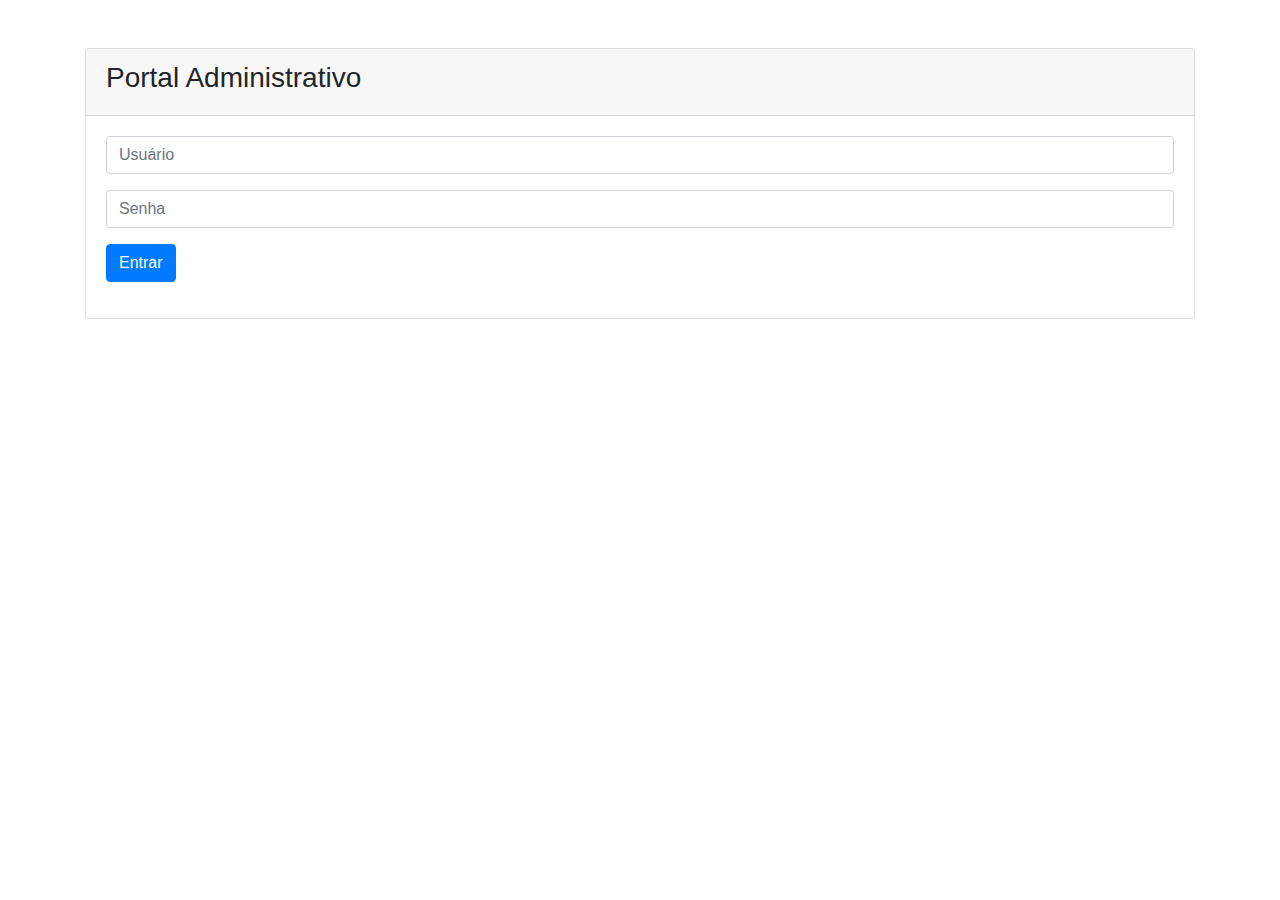
<file: ADM/login.html>
<!DOCTYPE html>
<html lang="pt-br">
<head>
  <meta charset="UTF-8">
  <meta name="viewport" content="width=device-width, initial-scale=1.0">
  <title>Portal Administrativo</title>
  <!-- Bootstrap CSS -->
  <link rel="stylesheet" href="https://stackpath.bootstrapcdn.com/bootstrap/4.5.2/css/bootstrap.min.css">
</head>
<body>
  <div class="container">
    <div class="card mt-5">
      <div class="card-header">
        <h3>Portal Administrativo</h3>
      </div>
      <div class="card-body">
        <form action="login.php" method="POST">
          <div class="form-group">
            <input type="text" id="username" name="username" class="form-control" placeholder="Usuário" required>
          </div>
          <div class="form-group">
            <input type="password" id="password" name="password" class="form-control" placeholder="Senha" required>
          </div>
          <div class="form-group">
            <button type="submit" class="btn btn-primary">Entrar</button>
          </div>
        </form>
      </div>
    </div>
  </div>

  <!-- Bootstrap JS e jQuery (opcional, se necessário) -->
  <script src="https://code.jquery.com/jquery-3.5.1.slim.min.js"></script>
  <script src="https://stackpath.bootstrapcdn.com/bootstrap/4.5.2/js/bootstrap.min.js"></script>
</body>
</html>
</file>
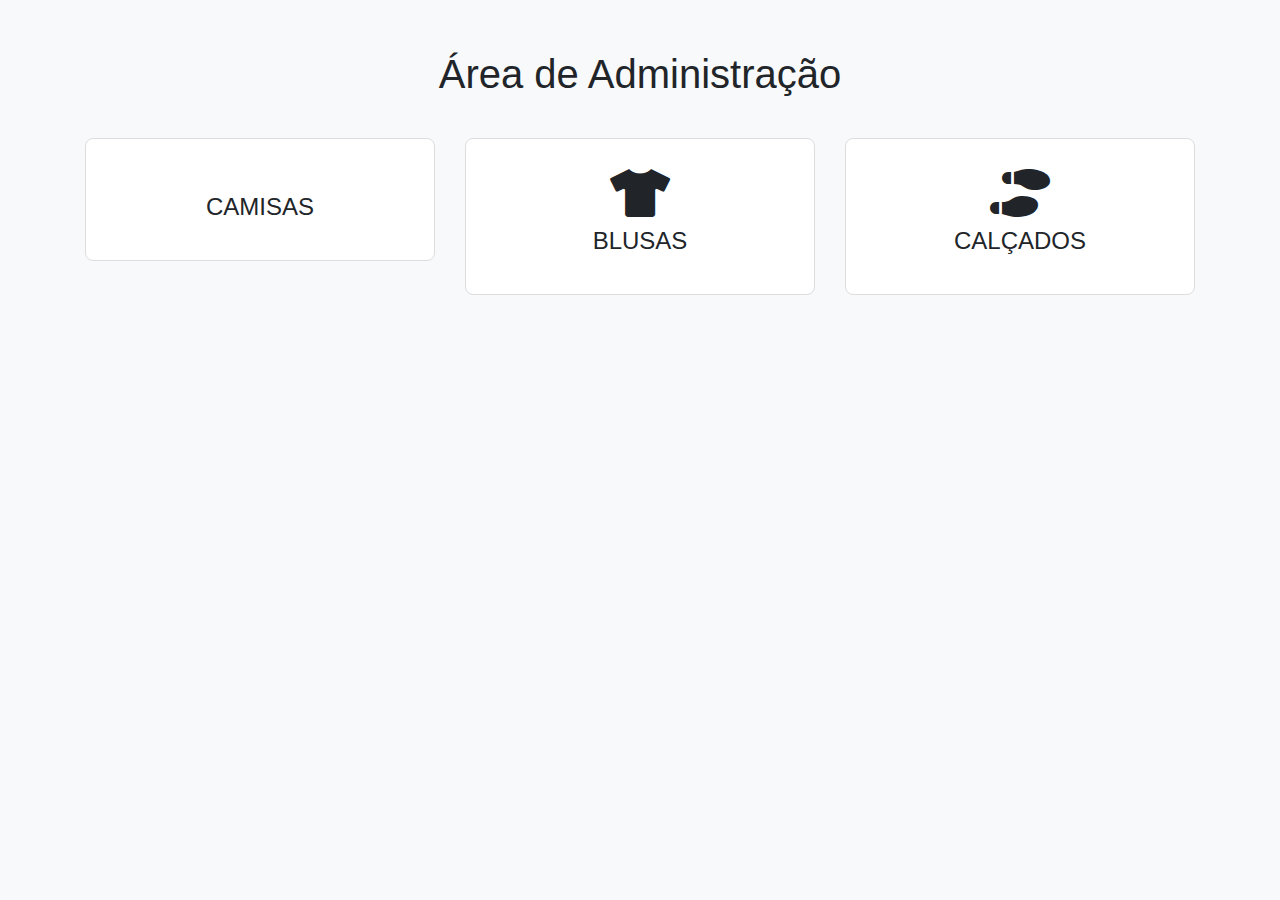
<file: ADM/portalADM.html>
<!DOCTYPE html>
<html lang="pt-br">
<head>
  <meta charset="UTF-8">
  <meta name="viewport" content="width=device-width, initial-scale=1.0">
  <title>Área de Administração</title>
  <!-- Bootstrap CSS -->
  <link rel="stylesheet" href="https://stackpath.bootstrapcdn.com/bootstrap/4.5.2/css/bootstrap.min.css">
  <!-- Font Awesome -->
  <link rel="stylesheet" href="https://cdnjs.cloudflare.com/ajax/libs/font-awesome/5.15.3/css/all.min.css">
  <link rel="stylesheet" href="../src/css/portalADM.css">

</head>
<body>
  <div class="container admin-container">
    <h1 class="admin-title">Área de Administração</h1>
    <div class="row">
      <div class="col-md-4">
        <div class="admin-box" onclick="window.location.href='camisaADM.html';">
          <i class="fas fa-jeans icon"></i>
          <h4>CAMISAS</h4>
        </div>
      </div>
      <div class="col-md-4">
        <div class="admin-box" onclick="window.location.href='blusasADM.html';">
          <i class="fas fa-tshirt icon"></i>
          <h4>BLUSAS</h4>
        </div>
      </div>
      <div class="col-md-4">
        <div class="admin-box" onclick="window.location.href='calçadosADM.html';">
          <i class="fas fa-shoe-prints icon"></i>
          <h4>CALÇADOS</h4>
        </div>
      </div>
    </div>
  </div>

  <!-- Bootstrap JS (opcional, se necessário para funcionalidades adicionais) -->
  <script src="https://stackpath.bootstrapcdn.com/bootstrap/4.5.2/js/bootstrap.min.js"></script>
</body>
</html>
</file>
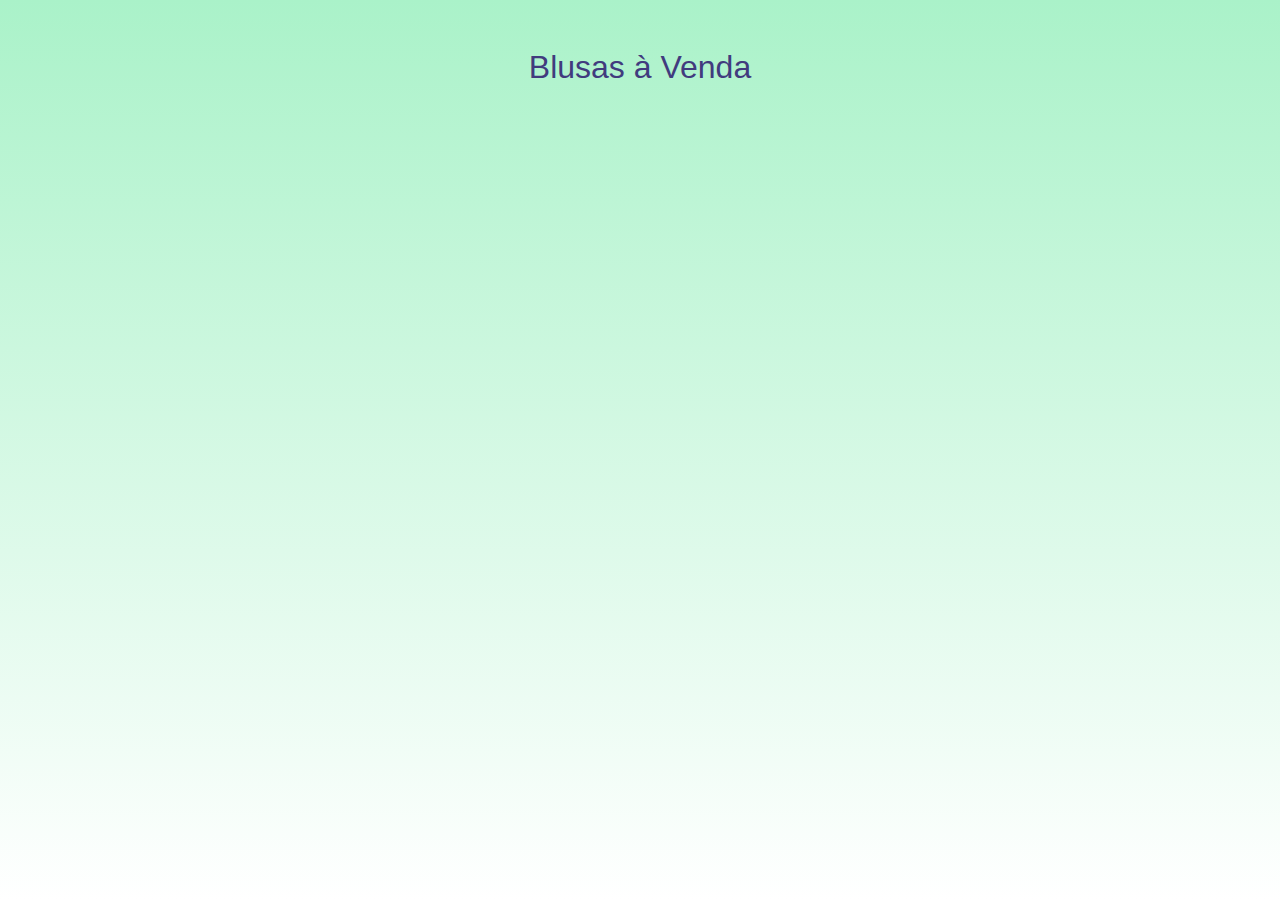
<file: src/pages/blusas.html>
<!DOCTYPE html>
<html lang="pt-br">
<head>
  <meta charset="UTF-8">
  <meta name="viewport" content="width=device-width, initial-scale=1.0">
  <title>Blusas à Venda</title>
  <link rel="stylesheet" href="https://cdnjs.cloudflare.com/ajax/libs/font-awesome/5.15.3/css/all.min.css">
  <link href="https://stackpath.bootstrapcdn.com/bootstrap/4.5.2/css/bootstrap.min.css" rel="stylesheet">
  <link rel="stylesheet" href="../css/blusas.css">
</head>
<body>
  <div class="container mt-5">
    <h2 class="text-center mb-4">Blusas à Venda</h2>
    <div id="productsContainer" class="row"></div>
  </div>

  <div id="productModals"></div>

  <script src="https://code.jquery.com/jquery-3.5.1.min.js"></script>
  <script src="https://stackpath.bootstrapcdn.com/bootstrap/4.5.2/js/bootstrap.min.js"></script>
  <script src="https://api.backendless.com/sdk/js/latest/backendless.min.js"></script>
  <script src="../js/blusasmain.js"></script>
</body>
</html>
</file>
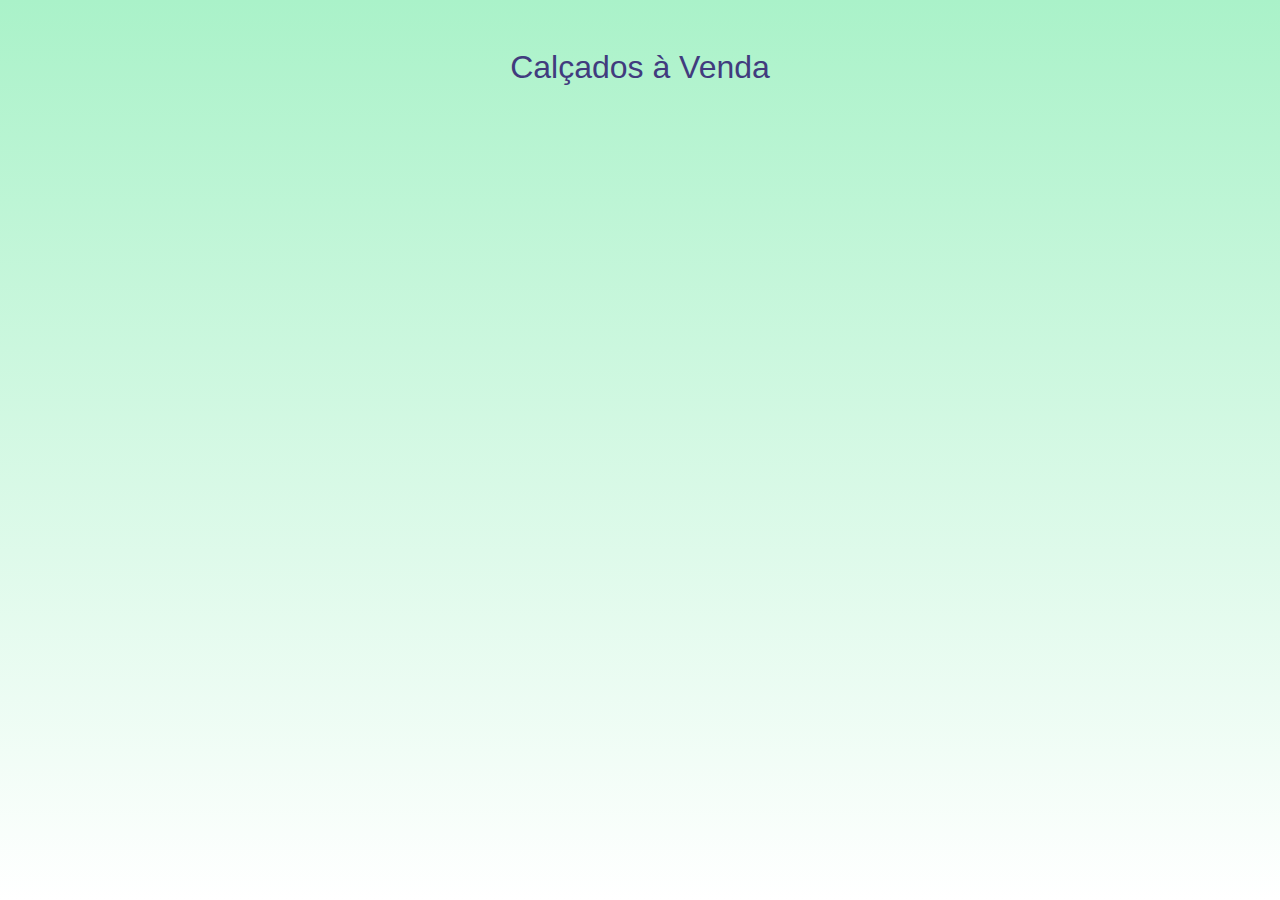
<file: src/pages/calçados.html>
<!DOCTYPE html>
<html lang="pt-br">
<head>
  <meta charset="UTF-8">
  <meta name="viewport" content="width=device-width, initial-scale=1.0">
  <title>Calçados à Venda</title>
  <link rel="stylesheet" href="https://cdnjs.cloudflare.com/ajax/libs/font-awesome/5.15.3/css/all.min.css">
  <link href="https://stackpath.bootstrapcdn.com/bootstrap/4.5.2/css/bootstrap.min.css" rel="stylesheet">
  <link rel="stylesheet" href="../css/calçados.css">
</head>
<body>
  <div class="container mt-5">
    <h2 class="text-center mb-4">Calçados à Venda</h2>
    <div id="productsContainer" class="row"></div>
  </div>

  <div id="productModals"></div>

  <script src="https://code.jquery.com/jquery-3.5.1.min.js"></script>
  <script src="https://stackpath.bootstrapcdn.com/bootstrap/4.5.2/js/bootstrap.min.js"></script>
  <script src="https://api.backendless.com/sdk/js/latest/backendless.min.js"></script>
  <script src="../js/calcadosmain.js"></script>
</body>
</html>
</file>
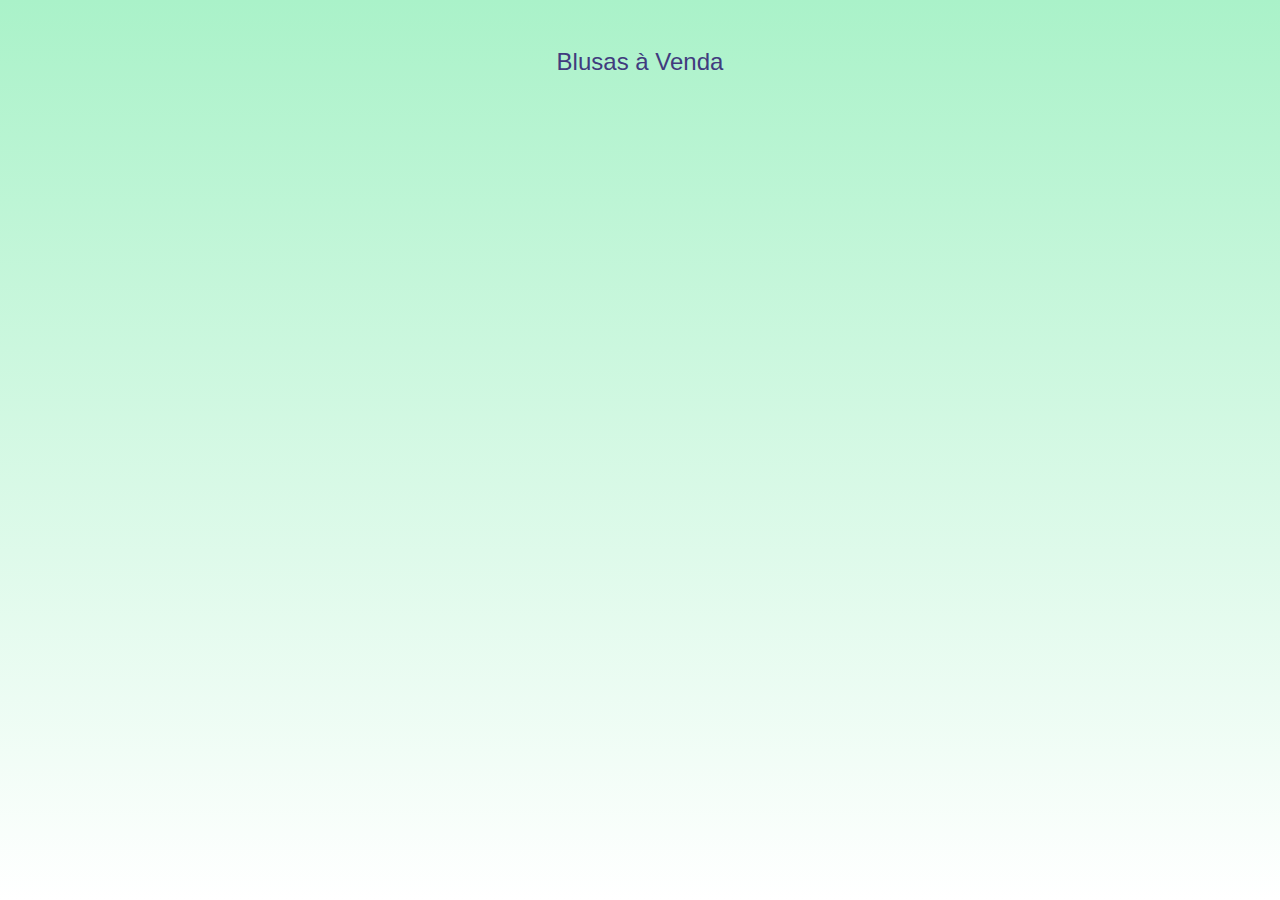
<file: src/pages/camisa.html>
<!DOCTYPE html>
<html lang="pt-br">
<head>
  <meta charset="UTF-8">
  <meta name="viewport" content="width=device-width, initial-scale=1.0">
  <title>Blusas à Venda</title>
  <link href="https://stackpath.bootstrapcdn.com/bootstrap/4.5.2/css/bootstrap.min.css" rel="stylesheet">
  <link rel="stylesheet" href="../css/camisa.css">
</head>
<body>
  <div class="container mt-5">
    <h2 class="text-center mb-4">Blusas à Venda</h2>
    <div id="productsContainer" class="row"></div>
  </div>

  <div id="productModals"></div>

  <script src="https://code.jquery.com/jquery-3.5.1.min.js"></script>
  <script src="https://stackpath.bootstrapcdn.com/bootstrap/4.5.2/js/bootstrap.min.js"></script>
  <script src="https://api.backendless.com/sdk/js/latest/backendless.min.js"></script>
  <script src="../js/main.js"></script>
</body>
</html>
</file>
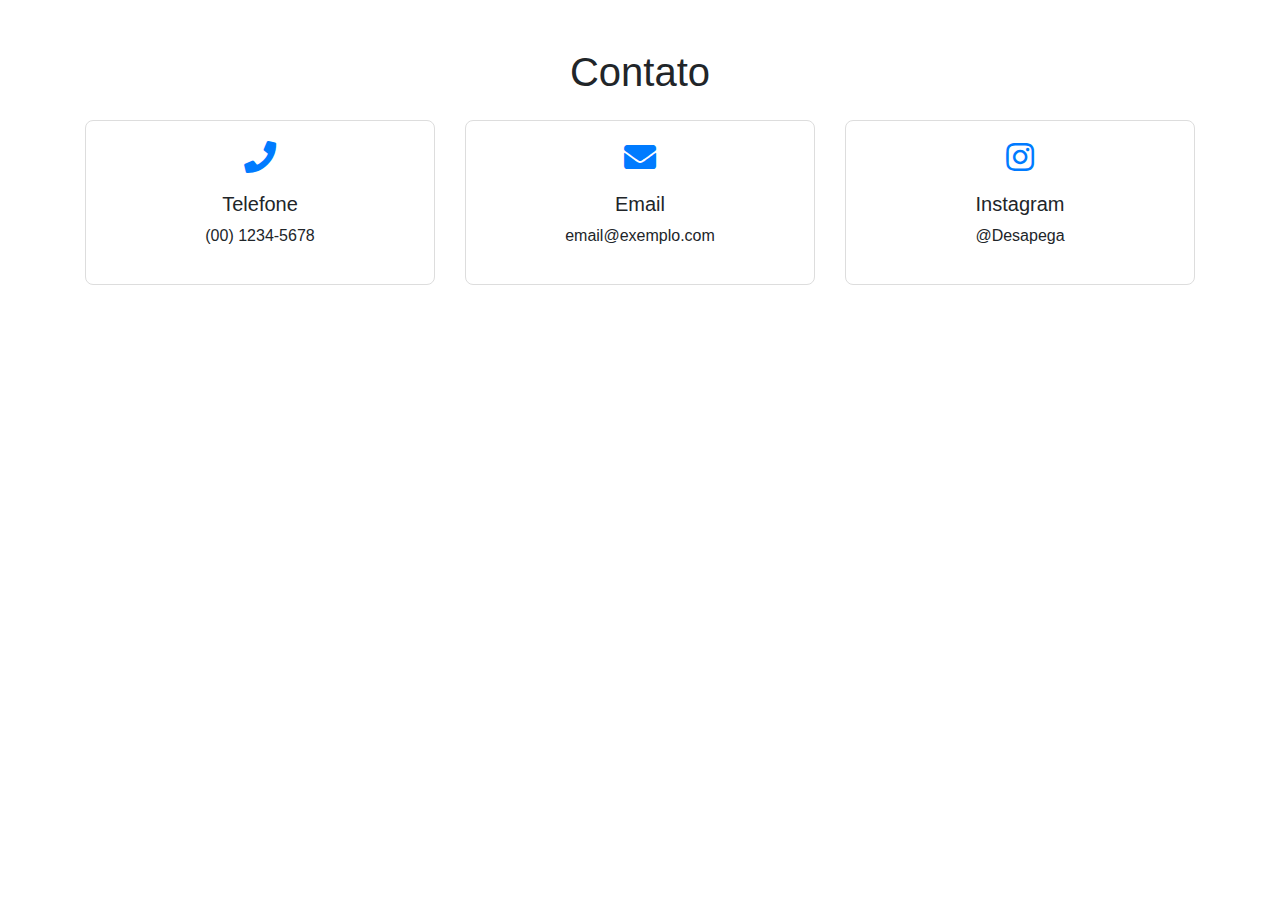
<file: src/pages/contato.html>
<!DOCTYPE html>
<html lang="en">
<head>
    <meta charset="UTF-8">
    <meta name="viewport" content="width=device-width, initial-scale=1.0">
    <title>Contato</title>
    <link rel="stylesheet" href="https://stackpath.bootstrapcdn.com/bootstrap/4.5.2/css/bootstrap.min.css">
    <link rel="stylesheet" href="https://cdnjs.cloudflare.com/ajax/libs/font-awesome/5.15.4/css/all.min.css">
    <link rel="stylesheet" href="../css/contato.css">
</head>
<body>
    <div class="container mt-5">
        <h1 class="text-center mb-4">Contato</h1>
        <div class="row">
            <div class="col-md-4 mb-4">
                <div class="contact-card">
                    <i class="fas fa-phone contact-icon"></i>
                    <h5 class="mt-3">Telefone</h5>
                    <p>(00) 1234-5678</p>
                </div>
            </div>
            <div class="col-md-4 mb-4">
                <div class="contact-card">
                    <i class="fas fa-envelope contact-icon"></i>
                    <h5 class="mt-3">Email</h5>
                    <p>email@exemplo.com</p>
                </div>
            </div>
            <div class="col-md-4 mb-4">
                <div class="contact-card">
                    <i class="fab fa-instagram contact-icon"></i>
                    <h5 class="mt-3">Instagram</h5>
                    <p>@Desapega</p>
                </div>
            </div>
        </div>
    </div>
    <script src="https://code.jquery.com/jquery-3.5.1.slim.min.js"></script>
    <script src="https://cdn.jsdelivr.net/npm/@popperjs/core@2.9.2/dist/umd/popper.min.js"></script>
    <script src="https://stackpath.bootstrapcdn.com/bootstrap/4.5.2/js/bootstrap.min.js"></script>
</body>
</html>
</file>
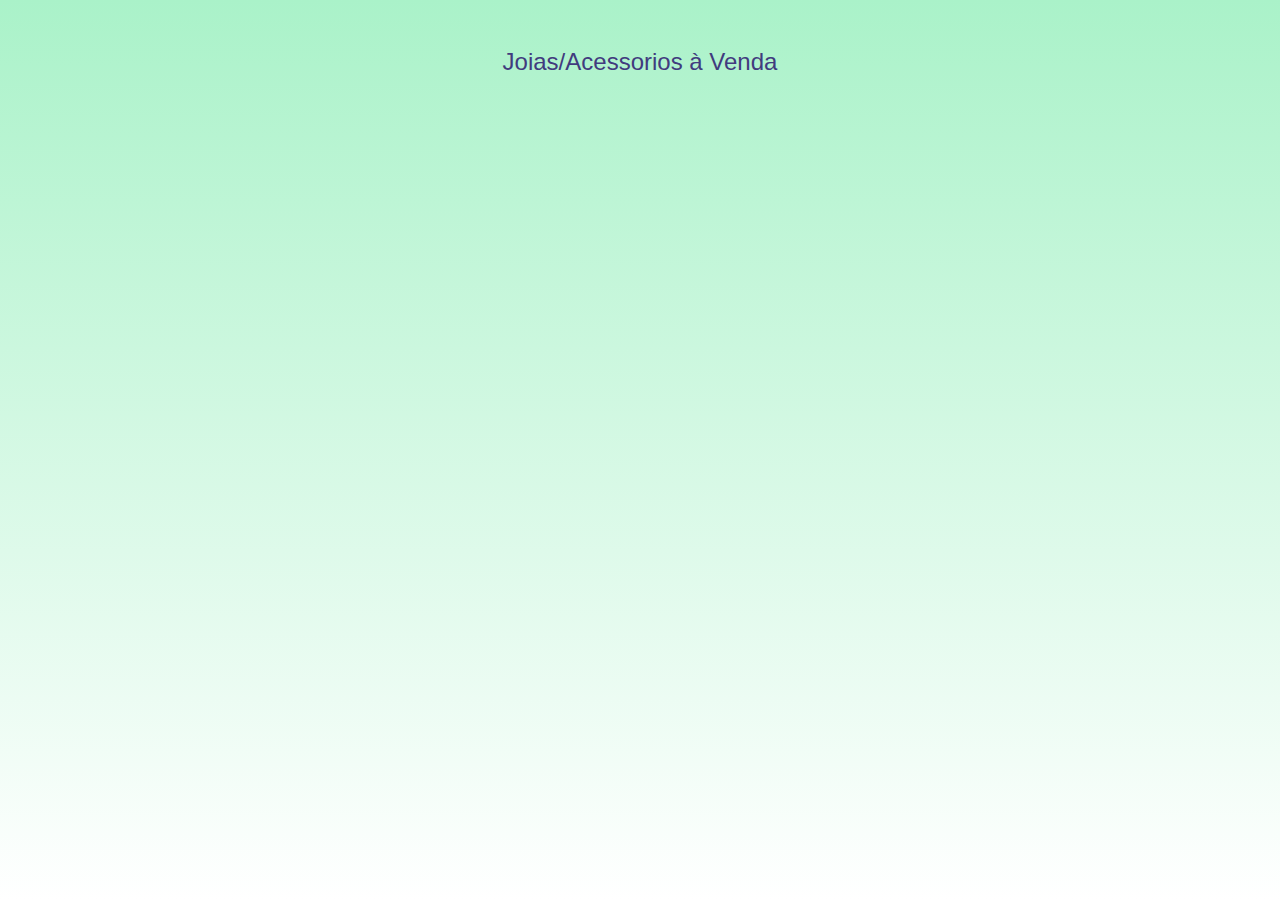
<file: src/pages/joias.html>
<!DOCTYPE html>
<html lang="pt-br">
<head>
  <meta charset="UTF-8">
  <meta name="viewport" content="width=device-width, initial-scale=1.0">
  <title>Blusas à Venda</title>
  <link rel="stylesheet" href="https://cdnjs.cloudflare.com/ajax/libs/font-awesome/5.15.3/css/all.min.css">
  <link href="https://stackpath.bootstrapcdn.com/bootstrap/4.5.2/css/bootstrap.min.css" rel="stylesheet">
  
  <link rel="stylesheet" href="../css/camisa.css">
</head>
<body>
  <div class="container mt-5">
    <h2 class="text-center mb-4">Joias/Acessorios à Venda</h2>
    <div id="productsContainer" class="row"></div>
  </div>

  <div id="productModals"></div>

  <script src="https://code.jquery.com/jquery-3.5.1.min.js"></script>
  <script src="https://stackpath.bootstrapcdn.com/bootstrap/4.5.2/js/bootstrap.min.js"></script>
  <script src="https://api.backendless.com/sdk/js/latest/backendless.min.js"></script>
  <script src="../js/main.js"></script>
</body>
</html>
</file>
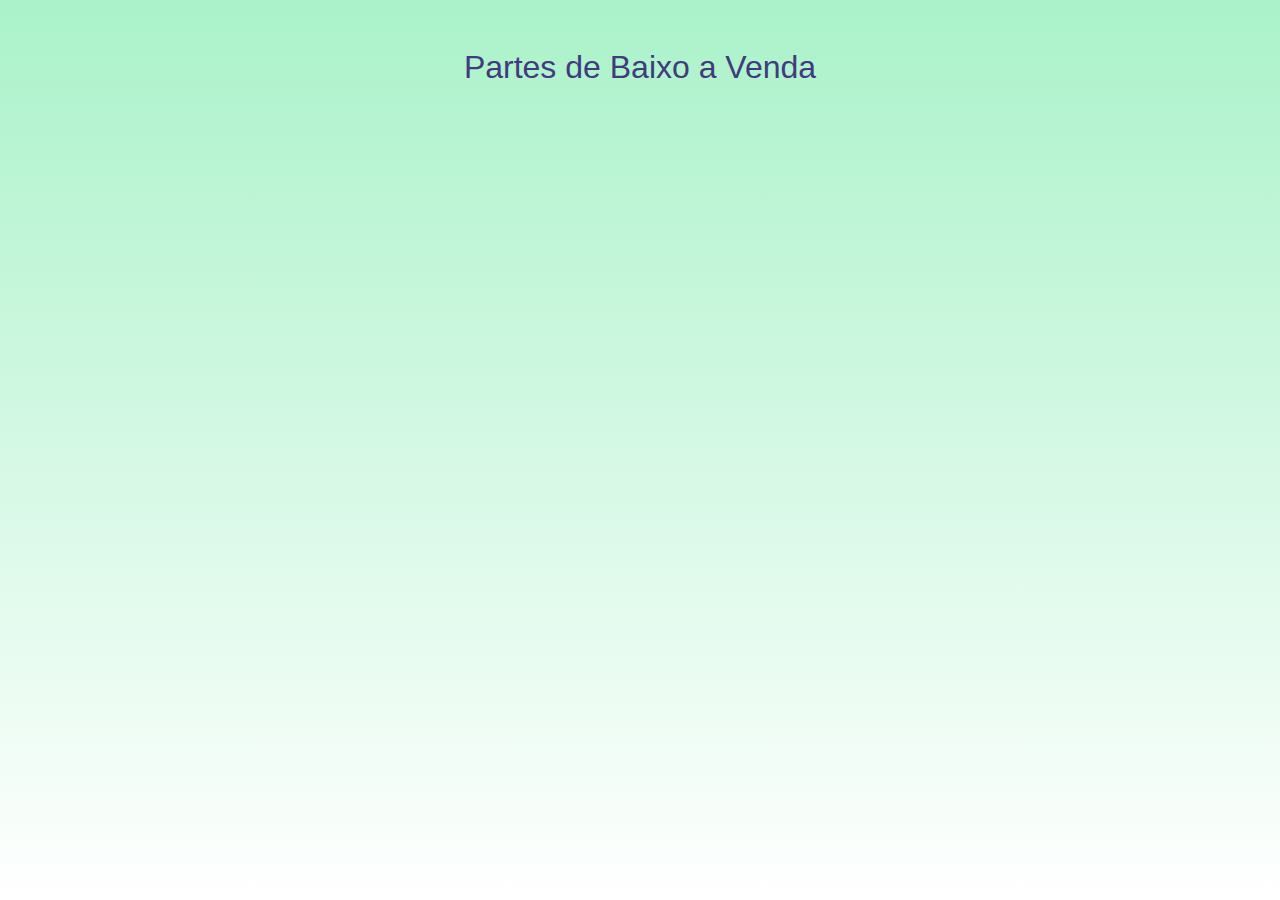
<file: src/pages/partebaixo.html>
<!DOCTYPE html>
<html lang="pt-br">
<head>
  <meta charset="UTF-8">
  <meta name="viewport" content="width=device-width, initial-scale=1.0">
  <title>Blusas à Venda</title>
  <link rel="stylesheet" href="https://cdnjs.cloudflare.com/ajax/libs/font-awesome/5.15.3/css/all.min.css">
  <link href="https://stackpath.bootstrapcdn.com/bootstrap/4.5.2/css/bootstrap.min.css" rel="stylesheet">
  <link rel="stylesheet" href="../css/blusas.css">
</head>
<body>
  <div class="container mt-5">
    <h2 class="text-center mb-4">Partes de Baixo a Venda</h2>
    <div id="productsContainer" class="row"></div>
  </div>

  <div id="productModals"></div>

  <script src="https://code.jquery.com/jquery-3.5.1.min.js"></script>
  <script src="https://stackpath.bootstrapcdn.com/bootstrap/4.5.2/js/bootstrap.min.js"></script>
  <script src="https://api.backendless.com/sdk/js/latest/backendless.min.js"></script>
  <script src="../js/baixomain.js"></script>
</body>
</html>
</file>
<file: src/css/portalADM.css>
/* Estilos adicionais personalizados */
  body {
    background-color: #f8f9fa; /* Cor de fundo suave */
  }
  .admin-container {
    padding-top: 50px; /* Espaçamento superior */
  }
  .admin-title {
    text-align: center;
    margin-bottom: 40px; /* Espaçamento inferior */
  }
  .admin-box {
    background-color: #fff;
    text-align: center;
    padding: 30px;
    margin-bottom: 20px;
    border: 1px solid #ddd;
    border-radius: 8px;
    cursor: pointer;
    transition: background-color 0.3s ease;
  }
  .admin-box:hover {
    background-color: #f0f0f0;
  }
  .icon {
    font-size: 3rem;
    margin-bottom: 10px;
  }
</file>
<file: src/css/blusas.css>
.produto {
    margin-bottom: 30px;
  }
  body {
    background: linear-gradient(to bottom, #aaf2c9, #ffffff);
    /* Gradiente de verde claro para branco */
    background-size: cover;
    background-repeat: no-repeat;
    background-attachment: fixed;
  }
  h2{
    color:rgb(65, 59, 126);
  }

  
  
  .section-title {
    font-size: 3rem; /* Tamanho maior para o título */
    color: #333; /* Cor do texto do título */
    margin-bottom: 20px; /* Espaçamento inferior */
}

.section-title .fas {
    font-size: 2.5rem; /* Tamanho do ícone */
    color: #dd6151; /* Cor do ícone */
    vertical-align: middle; /* Alinha verticalmente com o texto */
}

.destaque {
    background-color: #f0f0f0; /* Cor de fundo para destacar */
    padding: 20px; /* Espaçamento interno */
    border-radius: 10px; /* Bordas arredondadas */
    box-shadow: 0 4px 8px rgba(0, 0, 0, 0.1); /* Sombra sutil */
    display: inline-block; /* Permite que o background se ajuste ao conteúdo */
}
</file>
<file: src/css/calçados.css>
.produto {
    margin-bottom: 30px;
  }

  body {
    background: linear-gradient(to bottom, #aaf2c9, #ffffff);
    /* Gradiente de verde claro para branco */
    background-size: cover;
    background-repeat: no-repeat;
    background-attachment: fixed;
  }
  h2{
    color:rgb(65, 59, 126);
  }

  .section-title {
    font-size: 3rem; /* Tamanho maior para o título */
    color: #333; /* Cor do texto do título */
    margin-bottom: 20px; /* Espaçamento inferior */
}

.section-title .fas {
    font-size: 2.5rem; /* Tamanho do ícone */
    color: #dd6151; /* Cor do ícone */
    vertical-align: middle; /* Alinha verticalmente com o texto */
}

.destaque {
    background-color: #f0f0f0; /* Cor de fundo para destacar */
    padding: 20px; /* Espaçamento interno */
    border-radius: 10px; /* Bordas arredondadas */
    box-shadow: 0 4px 8px rgba(0, 0, 0, 0.1); /* Sombra sutil */
    display: inline-block; /* Permite que o background se ajuste ao conteúdo */
}
</file>
<file: src/css/camisa.css>
/* Estilos para o produto */
.produto {
  margin-bottom: 30px;
}

/* Estilos para o corpo da página */
body {
  background: linear-gradient(to bottom, #aaf2c9, #ffffff); /* Gradiente de verde claro para branco */
  background-size: cover;
  background-repeat: no-repeat;
  background-attachment: fixed;
  font-family: Arial, sans-serif; /* Adiciona uma fonte mais legível para o corpo do texto */
  color: #333; /* Define uma cor de texto padrão */
  margin: 0; /* Remove margens padrão do corpo */
  padding: 0; /* Remove padding padrão do corpo */
}

/* Estilos para os cabeçalhos */
h2 {
  color: rgb(65, 59, 126);
  font-size: 1.5em; /* Ajusta o tamanho da fonte para melhor legibilidade */
  margin: 20px 0; /* Adiciona margem superior e inferior para separar do conteúdo adjacente */
}
</file>
<file: src/css/contato.css>
.contact-card {
    text-align: center;
    padding: 20px;
    border: 1px solid #ddd;
    border-radius: 8px;
    transition: box-shadow 0.3s;
}
.contact-card:hover {
    box-shadow: 0 0 15px rgba(0,0,0,0.2);
}
.contact-icon {
    font-size: 2rem;
    color: #007bff;
}
</file>
